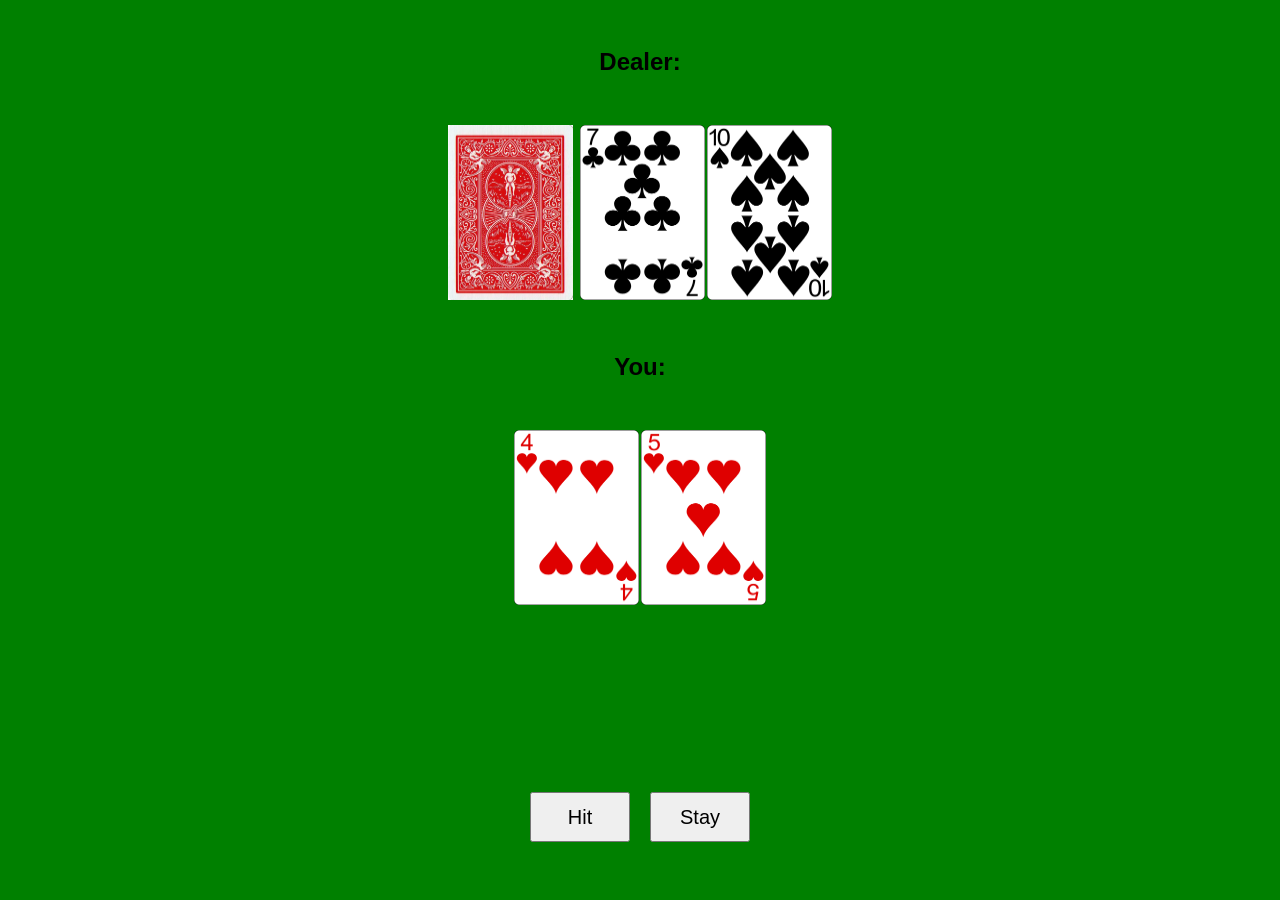
<file: Main Portfolio Website/Projects/BlackJack/index.html>
<!DOCTYPE html>
<html lang="en">
<head>
    <meta charset="UTF-8">
    <meta http-equiv="X-UA-Compatible" content="IE=edge">
    <meta name="viewport" content="width=device-width, initial-scale=1.0">
    <link rel="stylesheet" href="./style.css">
    <script defer src="./script.js"></script>
    <title>Blackjack Game</title>
</head>
<body>
    <div class="gameArea">
        <h2>Dealer: <span id="dealer-sum"></span></h2>
        <div id="dealer-cards">
            <img id="hidden" src="./cards/BACK.png" alt="">

        </div>
    
        <h2>You: <span id="your-sum"></span></h2>
        <div id="your-cards">

        </div>

        <br>
        <p id="results"></p>
        <div class="buttons">
            <button id="hit">Hit</button>
            <button id="stay">Stay</button>
        </div>
    </div>
</body>
</html>
</file>
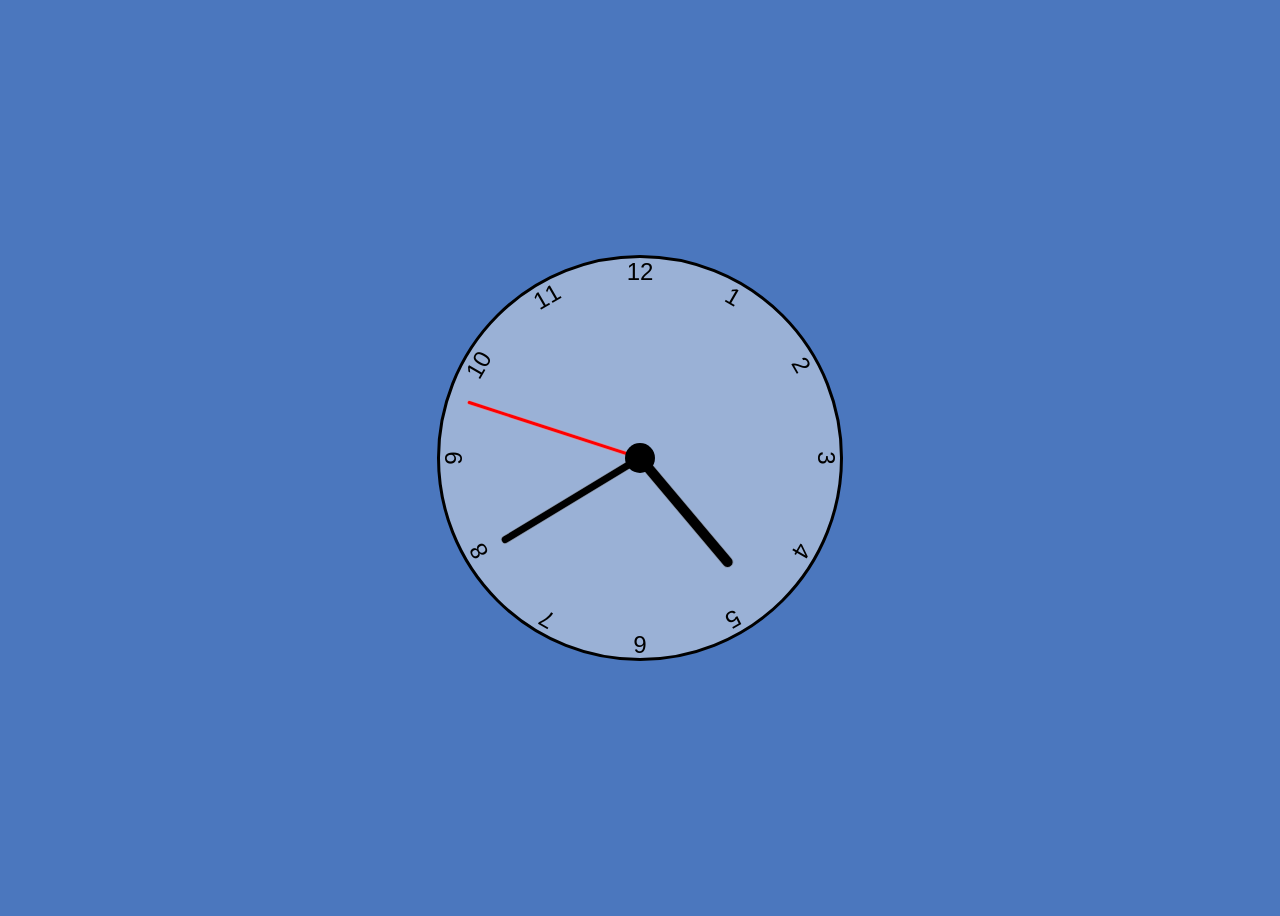
<file: Main Portfolio Website/Projects/Clock/index.html>
<!DOCTYPE html>
<html lang="en">
<head>
    <meta charset="UTF-8">
    <meta http-equiv="X-UA-Compatible" content="IE=edge">
    <meta name="viewport" content="width=device-width, initial-scale=1.0">
    <link rel="stylesheet" href="styles.css">
    <script defer src="scripts.js"></script>
    <title>Clock</title>
</head>
<body>
    <div class="clock">
        <div class="hand hour" data-hour-hand></div>
        <div class="hand minute"data-minute-hand></div>
        <div class="hand second"data-second-hand></div>
        <div class="number number1">1</div>
        <div class="number number2">2</div>
        <div class="number number3">3</div>
        <div class="number number4">4</div>
        <div class="number number5">5</div>
        <div class="number number6">6</div>
        <div class="number number7">7</div>
        <div class="number number8">8</div>
        <div class="number number9">9</div>
        <div class="number number10">10</div>
        <div class="number number11">11</div>
        <div class="number number12">12</div>
    </div>
</body>
</html>
</file>
<file: Main Portfolio Website/Projects/BlackJack/style.css>
* {
    box-sizing: border-box;
    margin: 0;
    padding: 0;
}

body {
    font-family: Arial, Helvetica, sans-serif;
    text-align: center;
    background-color: green;
}

body .gameArea {
    height: 100vh;
    display: flex;
    flex-direction: column;
    justify-content: space-evenly;
    align-items: center;
}

#dealer-cards img {
    height: 175px;
    width: 125px;
    margin: 1px;
}

#your-cards img {
    height: 175px;
    width: 125px;
    margin: 1px;
}

#results {
    margin: 0 0 10px 0;
    font-size: 3rem;    
}

.buttons {
    display: flex;
    flex-direction: row;
    justify-content: center;
    align-self: center;
    width: 500px;
}

#hit {
    width: 100px;
    height: 50px;
    font-size: 20px;
    margin: 10px;
}

#stay {
    width: 100px;
    height: 50px;
    font-size: 20px;
    margin: 10px;
}
</file>
<file: Main Portfolio Website/Projects/Clock/styles.css>
body {
    box-sizing: border-box;
    font-family: 'Roboto', sans-serif;
    font-family: 'Roboto Condensed', sans-serif;
    background: rgba(75, 119, 190, 1); 
    font-size: 1.2rem;
    display: flex;
    justify-content: center;
    align-items: center;
    min-height: 100vh;
    overflow: hidden;
}

.clock{
    width: 400px;
    height: 400px;
    background-color: rgb(174, 192, 221, 0.8);
    border-radius: 50%;
    border: 3px solid black;
    position: relative;
}

.clock .number{
    position: absolute;
    width: 100%;
    height: 100%;
    text-align: center;
    transform: rotate(var(--rotation));
    font-size: 1.5rem;
}

.clock .number1{ --rotation: 30deg; }

.clock .number2{ --rotation: 60deg; }

.clock .number3{ --rotation: 90deg; }

.clock .number4{ --rotation: 120deg; }

.clock .number5{ --rotation: 150deg; }

.clock .number6{ --rotation: 180deg; }

.clock .number7{ --rotation: 210deg; }

.clock .number8{ --rotation: 240deg; }

.clock .number9{ --rotation: 270deg; }

.clock .number10{ --rotation: 300deg; }

.clock .number11{ --rotation: 330deg; }



.clock .hand{
    --rotation: 0;
    position: absolute;
    bottom: 50%;
    left: 50%;
    background-color: black;
    transform-origin: bottom;
    transform: translateX(-50%) rotate(calc(var(--rotation) * 1deg));
    border: 1px solid  rgb(174, 192, 221, 0.8);
    border-top-left-radius: 10px;
    border-top-right-radius: 10px;
    z-index: 10;
}

.clock::after{
    content: '';
    position: absolute;
    background-color: black;
    z-index: 11;
    width: 30px;
    height: 30px;
    top: 50%;
    left: 50%;
    transform: translate(-50%, -50%);
    border-radius: 50%;
}

.clock .hand.second{
    width: 3px;
    height: 45%;
    background-color: red;
}
.clock .hand.minute{
    width: 7px;
    height: 40%;
    background-color: black;
}
.clock .hand.hour{
    width: 10px;
    height: 35%;
    background-color: black;
}
</file>
